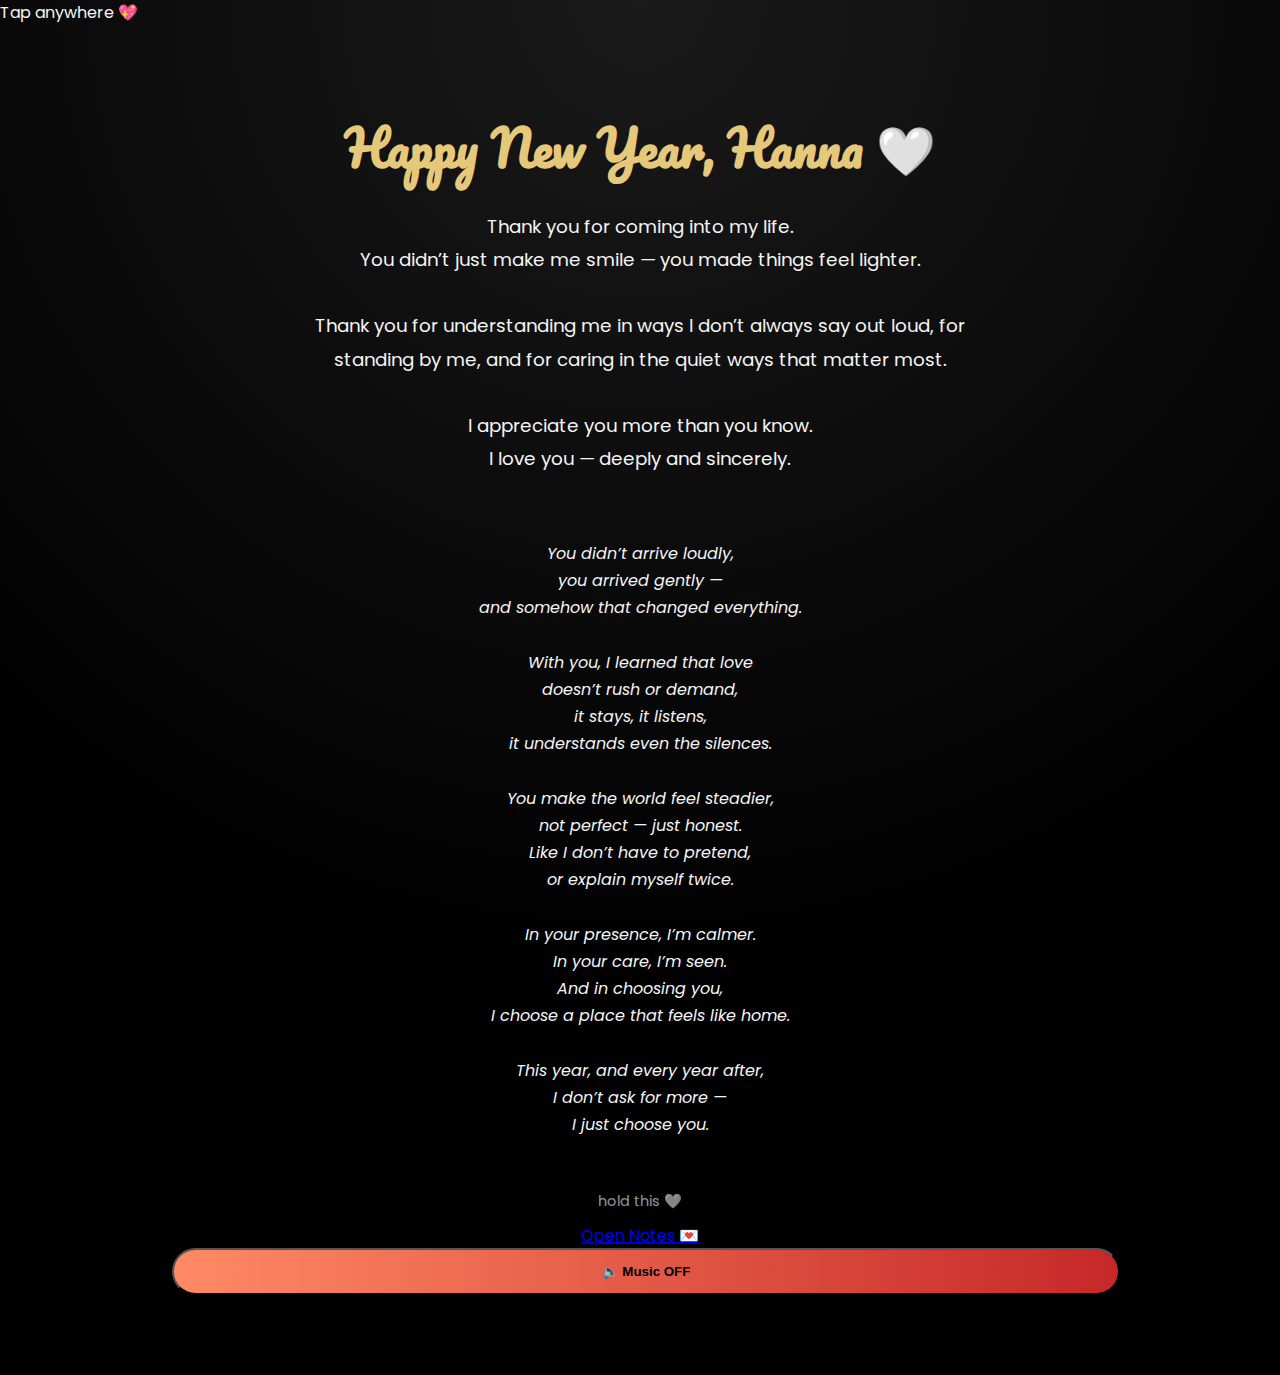
<file: index.html>
<!DOCTYPE html>
<html lang="en">
<head>
  <meta charset="UTF-8" />
  <meta name="viewport" content="width=device-width, initial-scale=1.0"/>
  <title>Happy New Year, Hanna from Akshat 🫶🏻🎀💗</title>
  <link rel="stylesheet" href="style.css" />
</head>
<body>
  
<div id="startOverlay">
  <div class="start-text">Tap anywhere 💖</div>
</div>

<div class="container">
    <h1>Happy New Year, Hanna 🤍</h1>
    <p>
  Thank you for coming into my life.<br>
  You didn’t just make me smile — you made things feel lighter.<br><br>
  Thank you for understanding me in ways I don’t always say out loud,
  for standing by me, and for caring in the quiet ways that matter most.<br><br>
  I appreciate you more than you know.<br>
  I love you — deeply and sincerely.
    </p>
    <div style="margin-top: 30px; font-style: italic; line-height: 1.7;">
  You didn’t arrive loudly,<br>
  you arrived gently —<br>
  and somehow that changed everything.<br><br>

  With you, I learned that love<br>
  doesn’t rush or demand,<br>
  it stays, it listens,<br>
  it understands even the silences.<br><br>

  You make the world feel steadier,<br>
  not perfect — just honest.<br>
  Like I don’t have to pretend,<br>
  or explain myself twice.<br><br>

  In your presence, I’m calmer.<br>
  In your care, I’m seen.<br>
  And in choosing you,<br>
  I choose a place that feels like home.<br><br>

  This year, and every year after,<br>
  I don’t ask for more —<br>
  I just choose you.
    </div>
 <div class="secret">
  <span class="hint">hold this 🤍</span>
  <span class="message">
    Pa ty, asgjë nuk ka kuptim.<br>
    Me ty, çdo gjë ndihet si shtëpi.
  </span>
 </div>
  <a href="notes.html" class="button">Open Notes 💌</a>
    <button id="music-toggle" class="button music-toggle" aria-pressed="false">🔈 Music OFF</button>
  </div>
<script>
  const overlay = document.getElementById("startOverlay");
  overlay.addEventListener("click", () => {
    overlay.classList.add("hidden");
  });
</script>
  <script src="script.js"></script>
</body>
</html>
</file>
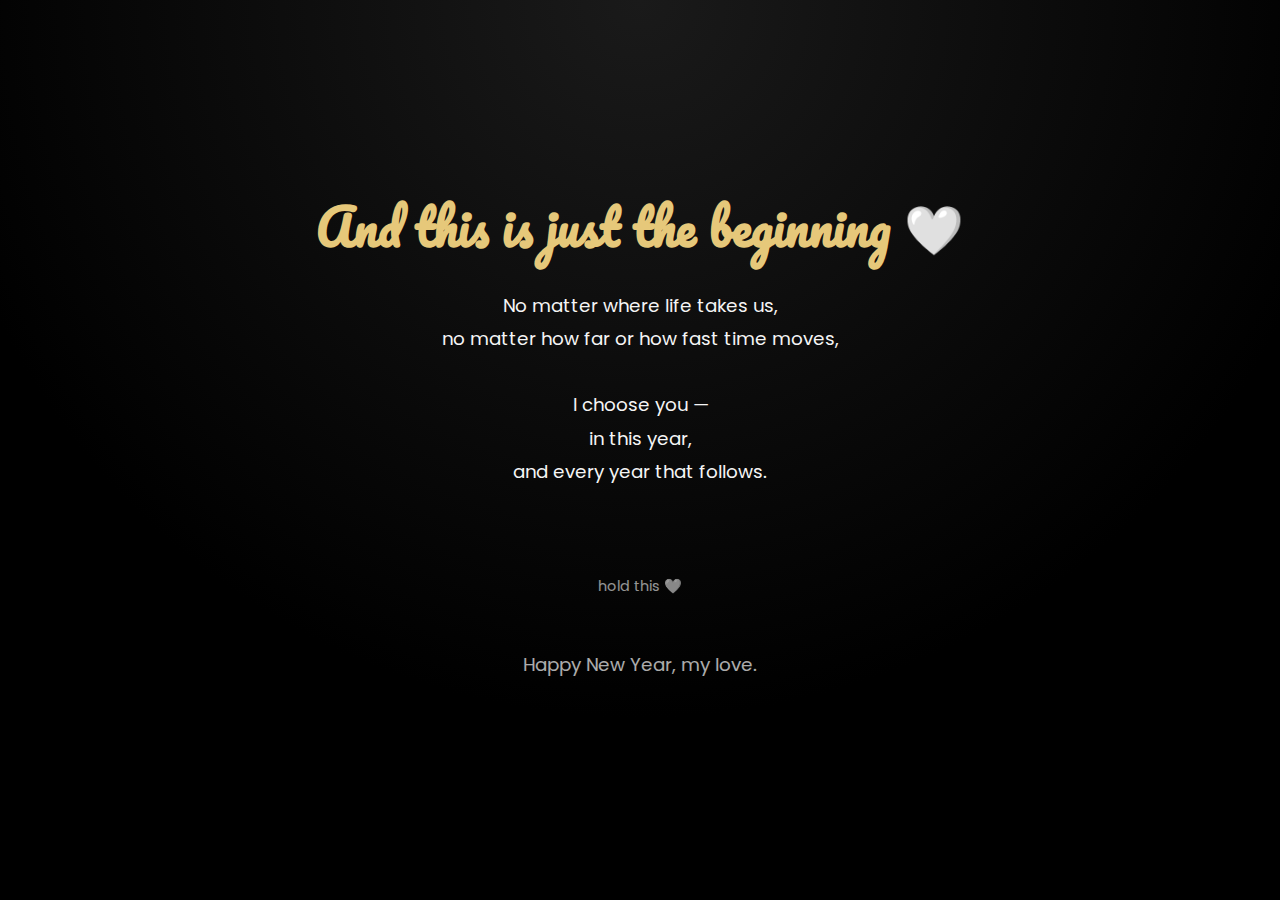
<file: ending.html>
<!DOCTYPE html>
<html lang="en">
<head>
  <meta charset="UTF-8" />
  <meta name="viewport" content="width=device-width, initial-scale=1.0" />
  <title>Always</title>
  <link rel="stylesheet" href="style.css" />
</head>
<body>
  <div class="container">
    <h1>And this is just the beginning 🤍</h1>

    <p>
      No matter where life takes us,<br>
      no matter how far or how fast time moves,<br><br>

      I choose you —<br>
      in this year,<br>
      and every year that follows.
    </p>

    <div class="secret">
      <span class="hint">hold this 🤍</span>
      <span class="message">
        Gjithmonë, do të jem këtu për ty.<br>
        Me dashuri — gjithmonë.
      </span>
    </div>

    <p style="margin-top:40px; opacity:0.7;">
      Happy New Year, my love.
    </p>
  </div>

  <script src="script.js"></script>
</body>
</html>
</file>
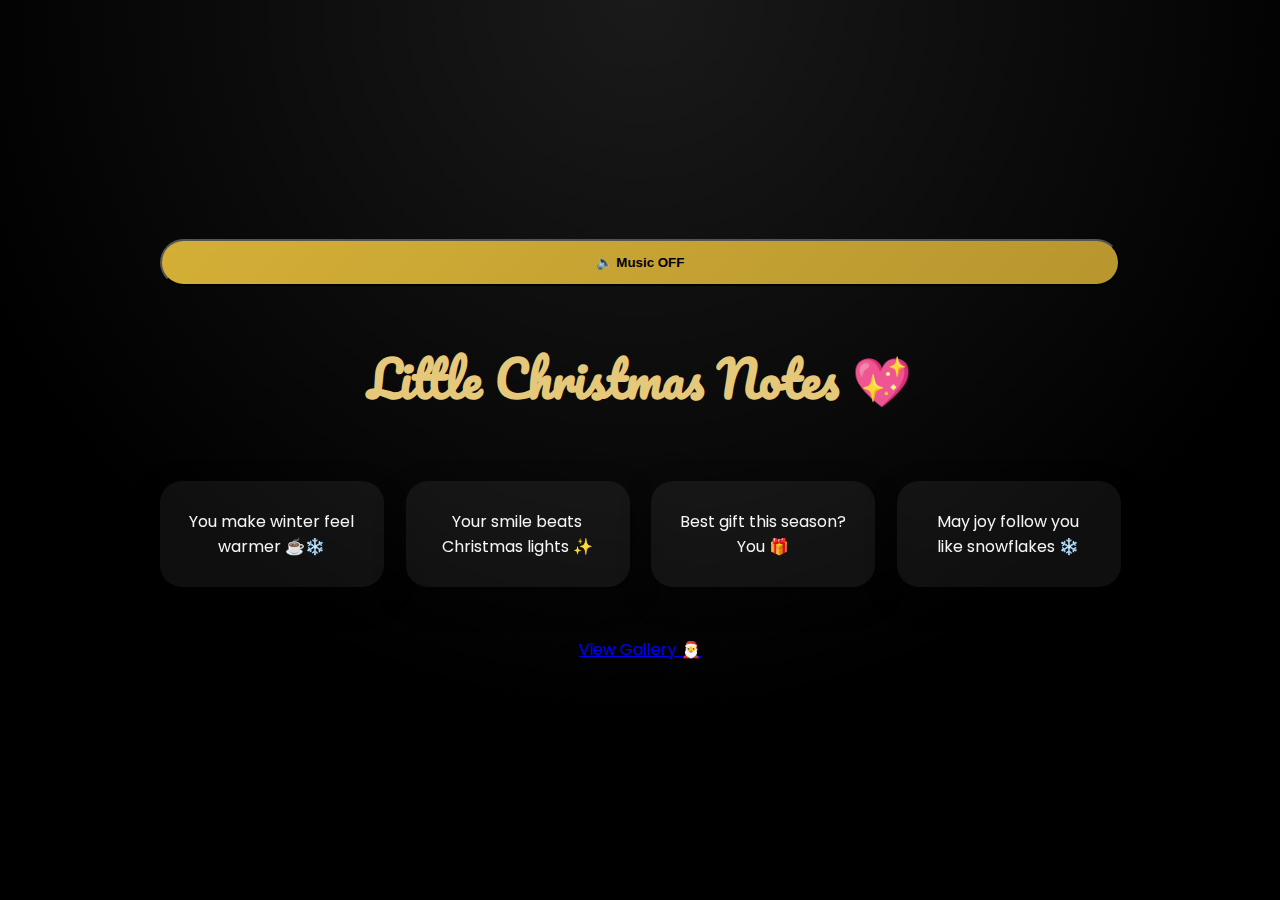
<file: notes.html>
<!DOCTYPE html>
<html lang="en">
<head>
  <meta charset="UTF-8" />
  <meta name="viewport" content="width=device-width, initial-scale=1.0"/>
  <title>Christmas Notes 💖</title>
  <link rel="stylesheet" href="style.css" />
</head>
<body>
  <div class="container">
    <button id="music-toggle" class="button">Music OFF 🔇</button>
<br><br>
    <h1>Little Christmas Notes 💖</h1>

    <div class="notes">
      <div class="note">You make winter feel warmer ☕❄️</div>
      <div class="note">Your smile beats Christmas lights ✨</div>
      <div class="note">Best gift this season? You 🎁</div>
      <div class="note">May joy follow you like snowflakes ❄️</div>
    </div>

    <br /><br />
    <a href="gallery.html" class="button">View Gallery 🎅</a>
  </div>

  <script src="script.js"></script>
</body>
</html>
</file>
<file: style.css>
@import url('https://fonts.googleapis.com/css2?family=Poppins:wght@300;500;700&family=Pacifico&display=swap');

* {
  margin: 0;
  padding: 0;
  box-sizing: border-box;
}

body {
  font-family: 'Poppins', sans-serif;
  background: radial-gradient(circle at top, #1a1a1a 0%, #000 65%);
  min-height: 100vh;
  overflow-x: hidden;
  color: #f5f5f5;
  animation: fadeIn 1.2s ease;
}
html, body {
  max-width: 100%;
  overflow-x: hidden;
}

.container {
  min-height: 100vh;
  display: flex;
  flex-direction: column;
  justify-content: center;
}

/* Page animation */
@keyframes fadeIn {
  from { opacity: 0; transform: translateY(15px); }
  to { opacity: 1; transform: translateY(0); }
}

.container {
  max-width: 1000px;
  margin: auto;
  padding: 80px 20px;
  text-align: center;
}

/* Headings */
h1 {
  font-family: 'Pacifico', cursive;
  font-size: clamp(2rem, 6vw, 3rem);
  color: #e6c87a;
  margin-bottom: 20px;
  animation: float 3s ease-in-out infinite;
}

@keyframes float {
  0%,100% { transform: translateY(0); }
  50% { transform: translateY(-8px); }
}

p {
  font-size: clamp(1rem, 3.5vw, 1.15rem);
  line-height: 1.8;
  margin-bottom: 35px;
  max-width: 700px;
  margin-inline: auto;
}

/* Buttons */
button {
  display: inline-block;
  padding: 14px 34px;
  background: linear-gradient(135deg, #d4af37, #b8962e);
  color: #000;
  text-decoration: none;
  border-radius: 40px;
  font-weight: 600;
  transition: all 0.3s ease;
}

button:hover {
  transform: scale(1.08);
  box-shadow: 0 12px 30px rgba(212,175,55,0.35);
}

/* Music toggle button (shares .button styles) */
.music-toggle {
  margin-left: 12px;
  padding-left: 18px;
  padding-right: 18px;
  background: linear-gradient(90deg, #ff8a65, #c62828);
}
.music-toggle:hover {
  transform: scale(1.06) rotate(-0.5deg);
}

/* Notes */
.notes {
  display: grid;
  grid-template-columns: repeat(auto-fit, minmax(220px, 1fr));
  gap: 22px;
  margin-top: 40px;
}

.note {
  background: rgba(255,255,255,0.06);
  backdrop-filter: blur(10px);
  padding: 28px;
  border-radius: 22px;
  box-shadow: 0 12px 30px rgba(0,0,0,0.4);
  font-size: 1rem;
  transition: 0.4s;
  animation: pop 0.6s ease forwards;
}

@keyframes pop {
  from { opacity: 0; transform: scale(0.9); }
  to { opacity: 1; transform: scale(1); }
}

.note:hover {
  transform: translateY(-8px) rotate(-1deg);
}

/* Gallery */
.gallery {
  display: grid;
  grid-template-columns: repeat(auto-fit, minmax(160px, 1fr));
  gap: 18px;
  margin-top: 40px;
}

.gallery img {
  width: 100%;
  aspect-ratio: 1 / 1;
  object-fit: cover;
  border-radius: 22px;
  box-shadow: 0 10px 25px rgba(0,0,0,0.15);
  transition: 0.4s ease;
}

.gallery img:hover {
  transform: scale(1.08);
}

/* Snow */
.snow {
  position: fixed;
  inset: 0;
  pointer-events: none;
  z-index: 999;
}

/* Mobile tweaks */
@media (max-width: 480px) {
  .container {
    padding: 60px 16px;
  }
}
/* Secret hidden message */
.secret {
  margin-top: 50px;
}

.secret .hint {
  font-size: 0.9rem;
  opacity: 0.6;
  cursor: pointer;
}

.secret .message {
  display: block;
  max-height: 0;
  overflow: hidden;
  opacity: 0;
  transition: all 0.6s ease;
  margin-top: 10px;
  color: #ffd27d;
}

/* Reveal on long press / hover */
.secret:active .message,
.secret:hover .message {
  max-height: 200px;
  opacity: 1;
}
</file>
